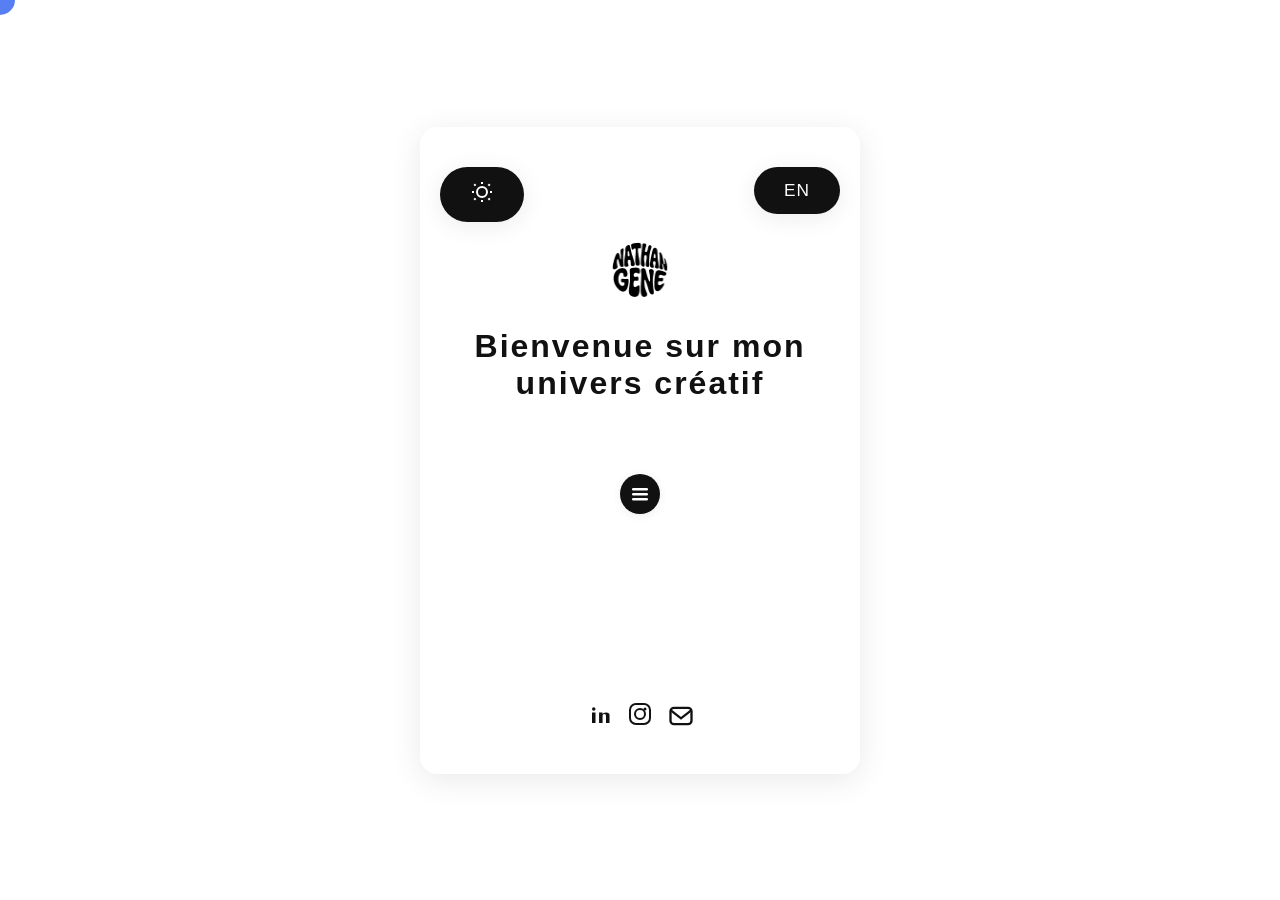
<file: index.html>
<!DOCTYPE html>
<html lang="fr">
<head>
  <meta charset="UTF-8">
  <title data-fr="Bienvenue" data-en="Welcome">Bienvenue</title>
  <meta name="viewport" content="width=device-width, initial-scale=1">
  <link rel="stylesheet" href="style.css">
  <link rel="manifest" href="manifest.json">
  <meta name="theme-color" content="#111111">
</head>
<body>
  <div class="custom-cursor"></div>
  <div class="container">
    <div class="top-actions-split">
      <button id="themeSwitch" class="theme-switch" aria-label="Basculer le mode sombre"></button>
      <button id="langSwitch" class="lang-switch" aria-label="Switch to English" tabindex="0" data-fr="EN" data-en="FR">EN</button>
    </div>
    <div class="logo">
      <img id="logoImg" src="logo-light.png" alt="Logo Nathan Gene" width="60" height="60">
    </div>
  <h1 data-fr="Bienvenue sur mon univers créatif" data-en="Welcome to my creative world">Bienvenue sur mon univers créatif</h1>
<br><br><br>
  <div class="floating-burger-menu">
    <button id="burgerBtn" class="burger-main" aria-label="Menu principal" tabindex="0">
        <!-- Icône burger SVG -->
        <svg width="24" height="24" viewBox="0 0 24 24">
          <rect x="4" y="6" width="16" height="2.5" rx="1.2" fill="currentColor"/>
          <rect x="4" y="11" width="16" height="2.5" rx="1.2" fill="currentColor"/>
          <rect x="4" y="16" width="16" height="2.5" rx="1.2" fill="currentColor"/>
        </svg>
      </button>
      <div id="burgerLinks" class="burger-links">
        <button class="burger-link" id="burgerEntrer" data-fr="Entrer" data-en="Enter">Entrer</button>
        <button class="burger-link" onclick="window.location.href='about.html'" data-fr="À propos" data-en="About">À propos</button>
        <button class="burger-link" onclick="window.location.href='contact.html'" data-fr="Contact" data-en="Contact">Contact</button>
      </div>
    </div>
    <div class="socials">
      <a href="https://linkedin.com/" class="social-link" target="_blank" aria-label="LinkedIn">
        <svg xmlns="http://www.w3.org/2000/svg" width="28" height="28" viewBox="0 0 32 32" fill="none">
          <path d="M8 12h4v12H8V12zm2-6a2 2 0 100 4 2 2 0 000-4zm6 6h4v2h.02c.55-1.04 1.89-2 3.98-2C26.88 12 28 13.06 28 15.28V24h-4v-7.24c0-1.31-.02-3-1.82-3-1.82 0-2.1 1.42-2.1 2.89V24h-4V12z" fill="currentColor"/>
        </svg>
      </a>
      <a href="https://instagram.com/" class="social-link" target="_blank" aria-label="Instagram">
        <svg xmlns="http://www.w3.org/2000/svg" width="24" height="24" viewBox="0 0 24 24" fill="none">
          <rect x="2" y="2" width="20" height="20" rx="6" stroke="currentColor" stroke-width="2"/>
          <circle cx="12" cy="12" r="5" stroke="currentColor" stroke-width="2"/>
          <circle cx="17" cy="7" r="1.5" fill="currentColor"/>
        </svg>
      </a>
      <a href="mailto:natgene1950@gmail.com" class="social-link" aria-label="Email">
        <svg xmlns="http://www.w3.org/2000/svg" width="28" height="28" viewBox="0 0 24 24" fill="none">
          <rect x="3" y="5" width="18" height="14" rx="3" stroke="currentColor" stroke-width="2"/>
          <path d="M3 7l9 7l9-7" stroke="currentColor" stroke-width="2" fill="none"/>
        </svg>
      </a>
    </div>
  </div>
  <audio id="sound" src="https://cdn.pixabay.com/audio/2022/03/15/audio_11fcf7a5e3.mp3"></audio>
  <script src="script.js"></script>
</body>
</html>
</file>
<file: style.css>
body {
  cursor: none; /* masque le curseur natif */
}
.custom-cursor {
  position: fixed;
  top: 0; left: 0;
  width: 26px; height: 26px;
  border-radius: 50%;
  background: var(--accent, #587ef4);         /* Plein par défaut */
  border: 2px solid var(--accent, #587ef4);
  pointer-events: none;
  transform: translate(-50%, -50%);
  transition: background 0.18s, border-color 0.16s;
  z-index: 10000;
}
.custom-cursor.is-hovering {
  background: transparent;                    /* Vide au hover */
  border: 2px solid var(--accent, #587ef4);
}

/* Apparence "vide" (juste bordure) */
.custom-cursor.is-hovering {
  background: transparent; /* Plus de fond ! */
  border: 2px solid var(--accent, #587ef4);
}

.logoImg {
  width: 60px;
  height: 60px;
  object-fit: cover;
  border-radius: 50%; /* Cercle parfait */
  box-shadow: 0 2px 8px rgba(0,0,0,0.06); /* optionnel : petite ombre douce */
  background: #fff; /* optionnel : pour éviter le contour noir si le logo n'est pas carré */
}

.top-actions-split {
  display: flex;
  justify-content: space-between;  /* Un à gauche, un à droite */
  align-items: flex-start;
  width: 100%;
  margin-bottom: 18px;             /* Espace sous les boutons */
}

.theme-switch, .lang-switch {
  background: var(--btn-bg);
  color: var(--btn-text);
  border: none;
  padding: 7px 17px;
  border-radius: 20px;
  min-width: 44px;
  font-size: 1.15rem;
  margin: 0;
  box-shadow: 0 2px 8px rgba(0,0,0,0.04);
  transition: background 0.18s, color 0.16s, transform 0.13s;
  cursor: pointer;
}

/* Responsive pour mobile/tablette */
@media (max-width: 600px) {
  .top-actions-split {
    margin-bottom: 10px;
  }
  .theme-switch, .lang-switch {
    font-size: 1rem;
    padding: 6px 12px;
    min-width: 36px;
  }
}

:root {
  --bg: #fff;
  --text: #111;
  --btn-bg: #111;
  --btn-text: #fff;
  --accent: #587ef4;
  --focus: #587ef4;
}

body.dark {
  --bg: #111;
  --text: #fff;
  --btn-bg: #fff;
  --btn-text: #111;
}

body, .container {
  background: var(--bg);
  color: var(--text);
}

body {
  font-family: 'Inter', Arial, sans-serif;
  min-height: 100vh;
  margin: 0;
  display: flex;
  align-items: center;
  justify-content: center;
}

.container {
  display: flex;
  flex-direction: column;
  align-items: center;
  animation: fadeIn 1.5s;
  width: 90vw;
  max-width: 400px;
  text-align: center;
  border-radius: 18px;
  box-shadow: 0 6px 32px rgba(0,0,0,0.09);
  padding: 40px 20px;
  margin: 20px 0;
  background: rgba(255,255,255,0.96);
}

body.dark .container {
  background: rgba(30,30,30,0.98);
  box-shadow: 0 6px 32px rgba(0,0,0,0.18);
}

@keyframes fadeIn {
  from { opacity: 0; transform: translateY(25px);}
  to { opacity: 1; transform: translateY(0);}
}
.floating-burger-menu {
  display: flex;
  flex-direction: column;
  align-items: center;
  position: relative;
  margin-bottom: 22px;
}
.burger-main {
  background: var(--btn-bg);
  border: none;
  border-radius: 50%;
  width: 40px;
  height: 40px;
  display: flex;
  align-items: center;
  justify-content: center;
  box-shadow: 0 2px 8px rgba(0,0,0,0.07);
  cursor: pointer;
  transition: background 0.16s, transform 0.19s cubic-bezier(.7,-0.24,.29,1.36);
  color: var(--btn-text);
  margin-bottom: 8px;
  outline: none;
  font-size: 1.1rem;
  padding: 0;
  z-index: 10;
}
.burger-main svg { display: block; }
.floating-burger-menu.open .burger-main {
  /* Monte le bouton */
  transform: translateY(-28px) scale(1.07);
  box-shadow: 0 12px 32px rgba(60,90,180,0.14);
}
.burger-main:focus {
  outline: 2px solid var(--focus);
  outline-offset: 2px;
  box-shadow: 0 0 0 3px rgba(88,126,244,0.13);
  background: var(--accent);
  color: #fff;
}
.burger-main:active {
  background: var(--accent);
  color: #fff;
}

.burger-links {
  display: flex;
  flex-direction: column;
  align-items: center;
  pointer-events: none;
  user-select: none;
  margin-top: -8px; /* pour qu’ils apparaissent plus proches après l’anim */
}
.burger-link {
  opacity: 0;
  transform: translateY(-22px) scale(0.93);
  pointer-events: none;
  background: var(--btn-bg);
  color: var(--btn-text);
  border: none;
  border-radius: 18px;
  padding: 10px 32px;
  font-size: 1.08rem;
  font-weight: 500;
  margin: 7px 0 0 0;
  box-shadow: 0 4px 20px rgba(0,0,0,0.07);
  transition:
    opacity 0.22s cubic-bezier(.63,-0.19,.32,1.22),
    transform 0.20s cubic-bezier(.63,-0.19,.32,1.22),
    background 0.17s, color 0.15s;
}
/* Apparition "stagger" */
.floating-burger-menu.open .burger-link {
  pointer-events: auto;
}
.floating-burger-menu.open .burger-link:nth-child(1) {
  opacity: 1; transform: translateY(0) scale(1); transition-delay: 0.11s;
}
.floating-burger-menu.open .burger-link:nth-child(2) {
  opacity: 1; transform: translateY(0) scale(1); transition-delay: 0.22s;
}
.floating-burger-menu.open .burger-link:nth-child(3) {
  opacity: 1; transform: translateY(0) scale(1); transition-delay: 0.33s;
}
.burger-link:focus, .burger-link:focus-visible {
  outline: 2px solid var(--accent);
  background: var(--btn-bg);
  color: var(--btn-text);
}
.burger-link:hover {
  background: var(--accent);
  color: #fff;
}

.burger-link:active {
  background: var(--accent);
  color: #fff;
  outline: 2px solid var(--focus);
}
.burger-row {
  display: flex;
  justify-content: center;    /* centre horizontalement */
  align-items: center;        /* centre verticalement si tu veux toute la hauteur, sinon inutile */
  width: 100%;
  margin: 22px 0 18px 0;      /* espace avec le reste, ajuste selon tes goûts */
}

.floating-burger-menu {
  display: flex;
  flex-direction: column;
  align-items: center;
  position: relative;
}

@media (max-width:600px) {
  .floating-burger-menu { margin-bottom: 10px;}
  .burger-main { width: 48px; height: 48px; font-size: 1.2rem;}
  .burger-link { padding: 8px 14px; font-size: 1rem;}
}

.logo {
  margin-bottom: 24px;
}

h1, h2 {
  font-size: 2rem;
  font-weight: 700;
  letter-spacing: 2px;
  margin-bottom: 18px;
  margin-top: 0;
}
h2 { font-size: 1.4rem; }

p {
  font-size: 1.1rem;
  line-height: 1.6;
  margin-bottom: 22px;
}

.btn-group {
  display: flex;
  gap: 18px;
  margin-top: 28px;
  flex-wrap: wrap;
  justify-content: center;
}

button, .theme-switch, .lang-switch {
  background: var(--btn-bg);
  color: var(--btn-text);
  border: none;
  padding: 13px 30px;
  border-radius: 32px;
  font-size: 1.08rem;
  font-weight: 500;
  letter-spacing: 1px;
  cursor: pointer;
  box-shadow: 0 4px 24px rgba(0,0,0,0.08);
  transition: transform 0.18s, background 0.17s, box-shadow 0.17s;
  outline: none;
  margin: 0 0 0 0;
  opacity: 1;
  margin-bottom: 0;
}
button:focus, .theme-switch:focus, .lang-switch:focus, input:focus, textarea:focus {
  outline: 2px solid var(--focus);
  outline-offset: 3px;
  box-shadow: 0 0 0 3px rgba(88,126,244,0.16);
}
button:hover, .theme-switch:hover, .lang-switch:hover {
  background: var(--accent);
  color: #fff;
  transform: scale(1.07);
  box-shadow: 0 6px 24px rgba(0,0,0,0.08);
}

@media (max-width: 600px) {
  .container { padding: 25px 7px; }
  h1 { font-size: 1.15rem;}
  h2 { font-size: 1rem;}
  button, .theme-switch, .lang-switch { padding: 10px 12px; font-size: 1rem;}
  .btn-group { flex-direction: column; gap: 12px;}
}

/* Réseaux sociaux */
.socials {
  margin-top: 22px;
  display: flex;
  gap: 15px;
  justify-content: center;
}

.socials a img {
  filter: grayscale(1) contrast(1.2);
  opacity: 0.85;
  transition: filter 0.22s, opacity 0.19s;
}
.socials a:hover img, .socials a:focus img {
  filter: none;
  opacity: 1;
}

/* Contact form */
.contact-form {
  display: flex;
  flex-direction: column;
  gap: 14px;
  margin-bottom: 16px;
}
.contact-form label {
  display: flex;
  flex-direction: column;
  align-items: flex-start;
  font-size: 1rem;
  color: var(--text);
}
.contact-form input, .contact-form textarea {
  width: 100%;
  margin-top: 3px;
  border: 1px solid #ccc;
  border-radius: 7px;
  padding: 7px 11px;
  font-size: 1rem;
  color: var(--text);
  background: var(--bg);
  transition: border 0.2s;
}
body.dark .contact-form input, body.dark .contact-form textarea {
  border: 1px solid #444;
}
.contact-form input:focus, .contact-form textarea:focus {
  border: 1.5px solid var(--accent);
}

/* Pour accessibilité : rendre visible le focus clavier */
a:focus, button:focus, input:focus, textarea:focus {
  outline: 2px solid var(--focus);
  outline-offset: 2px;
}
.social-link svg {
  color: var(--text); /* suit ton thème */
  transition: color 0.17s;
}
.social-link:hover svg,
.social-link:focus svg {
  color: var(--accent, #587ef4);
}
body.dark .social-link svg {
  color: #fff;
}

.social-link svg {
  color: var(--text); /* Suivant ton thème */
  transition: color 0.18s;
}
.social-link:hover svg,
.social-link:focus svg {
  color: var(--accent, #587ef4);
}
body.dark .social-link svg {
  color: #fff;
}
</file>
